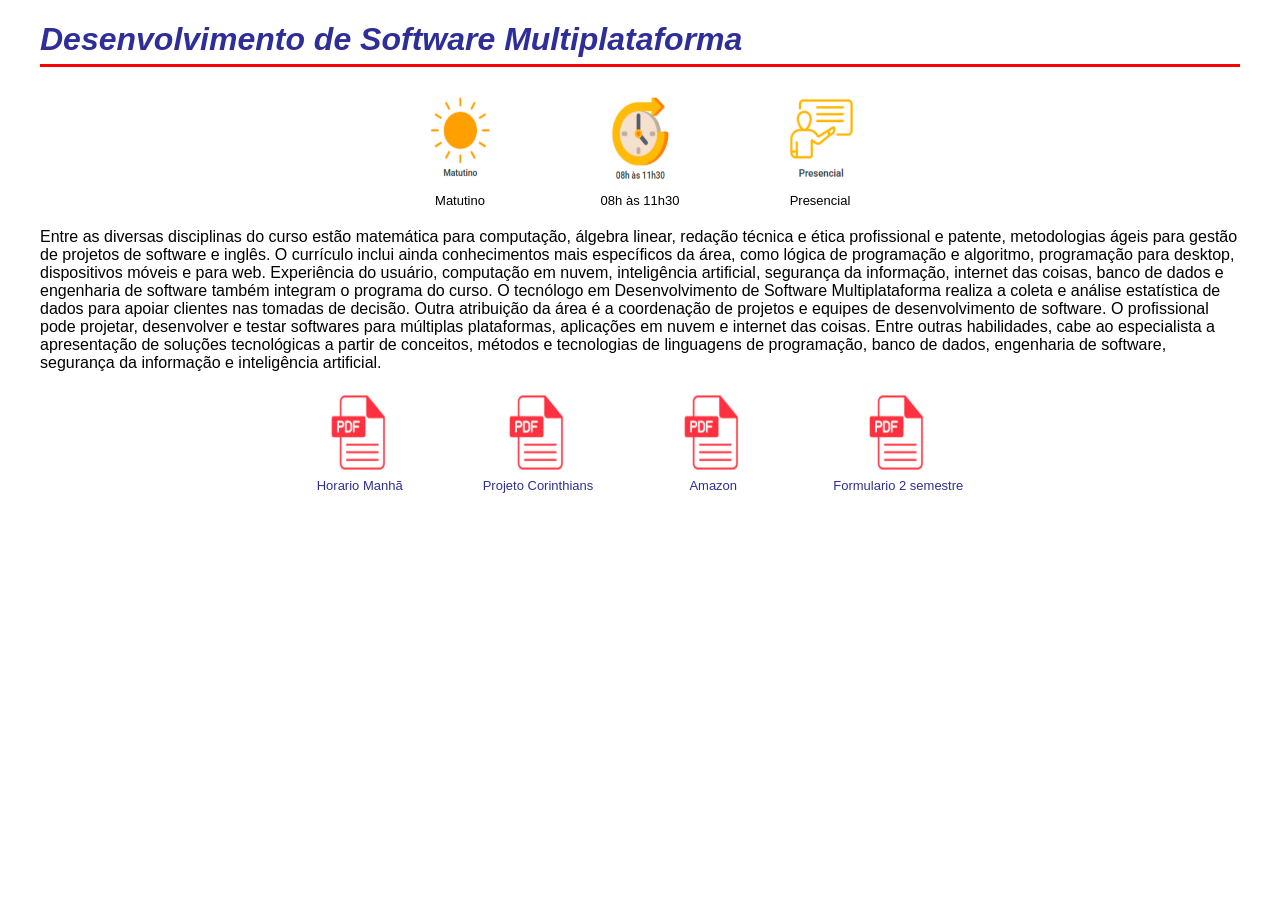
<file: index.html>
<!DOCTYPE html>
<html lang="en">
<head>
  <title>FATEC - Curso de DSM</title>
  <style>
    body { font-family: Arial, sans-serif; margin: 20px 40px; }
    h1 { color: rgb(46, 46, 153); font-style: italic; margin-bottom: 4px; }
    .linha-vermelha { border: none; border-top: 3px solid red; margin: 6px 0 20px 0; }
    .imagens { display: flex; justify-content: center; gap: 80px; margin-bottom: 20px; }
    .imagens div { text-align: center; font-size: 13px; }
    .imagens img { width: 100px; height: 100px; display: block; margin: 0 auto 6px auto; }
    p { text-align: left; }
    .links { display: flex; justify-content: center; gap: 80px; margin-top: 20px; }
    .links div { text-align: center; }
    .links img { width: 80px; height: 80px; display: block; margin: 0 auto 4px auto; }
    .links a { color: rgb(46, 46, 153); text-decoration: none; font-size: 13px; }
  </style>
</head>
<body>
  <h1>Desenvolvimento de Software Multiplataforma</h1>
  <hr class="linha-vermelha">

  <div class="imagens">
    <div>
      <img src="img/sol.png">
      <span>Matutino</span>
    </div>
    <div>
      <img src="img/horas.png">
      <span>08h às 11h30</span>
    </div>
    <div>
      <img src="img/presencial.png">
      <span>Presencial</span>
    </div>
  </div>

  <p>Entre as diversas disciplinas do curso estão matemática para computação, álgebra linear,
    redação técnica e ética profissional e patente, metodologias ágeis para gestão de projetos de software e inglês.
    O currículo inclui ainda conhecimentos mais específicos da área, como lógica de programação e algoritmo, programação
    para desktop, dispositivos móveis e para web. Experiência do usuário, computação em nuvem, inteligência artificial,
    segurança da informação, internet das coisas, banco de dados e engenharia de software também integram o programa do curso.
    O tecnólogo em Desenvolvimento de Software Multiplataforma realiza a coleta e análise estatística de dados para apoiar clientes nas tomadas de decisão.
    Outra atribuição da área é a coordenação de projetos e equipes de desenvolvimento de software. O profissional pode projetar, desenvolver e
    testar softwares para múltiplas plataformas, aplicações em nuvem e internet das coisas. Entre outras habilidades, cabe ao especialista a
    apresentação de soluções tecnológicas a partir de conceitos, métodos e tecnologias de linguagens de programação, banco de dados,
    engenharia de software, segurança da informação e inteligência artificial.
  </p>

  <div class="links">
    <div>
      <img src="img/pdf.png">
      <a href="horarios.html">Horario Manhã</a>
    </div>
    <div>
      <img src="img/pdf.png">
      <a href="corinthians.html">Projeto Corinthians</a>
    </div>
    <div>
      <img src="img/pdf.png">
      <a href="amazon.html">Amazon</a>
    </div>
    <div>
      <img src="img/pdf.png">
      <a href="formulario.html">Formulario 2 semestre</a>
    </div>
  </div>
</body>
</html>
</file>
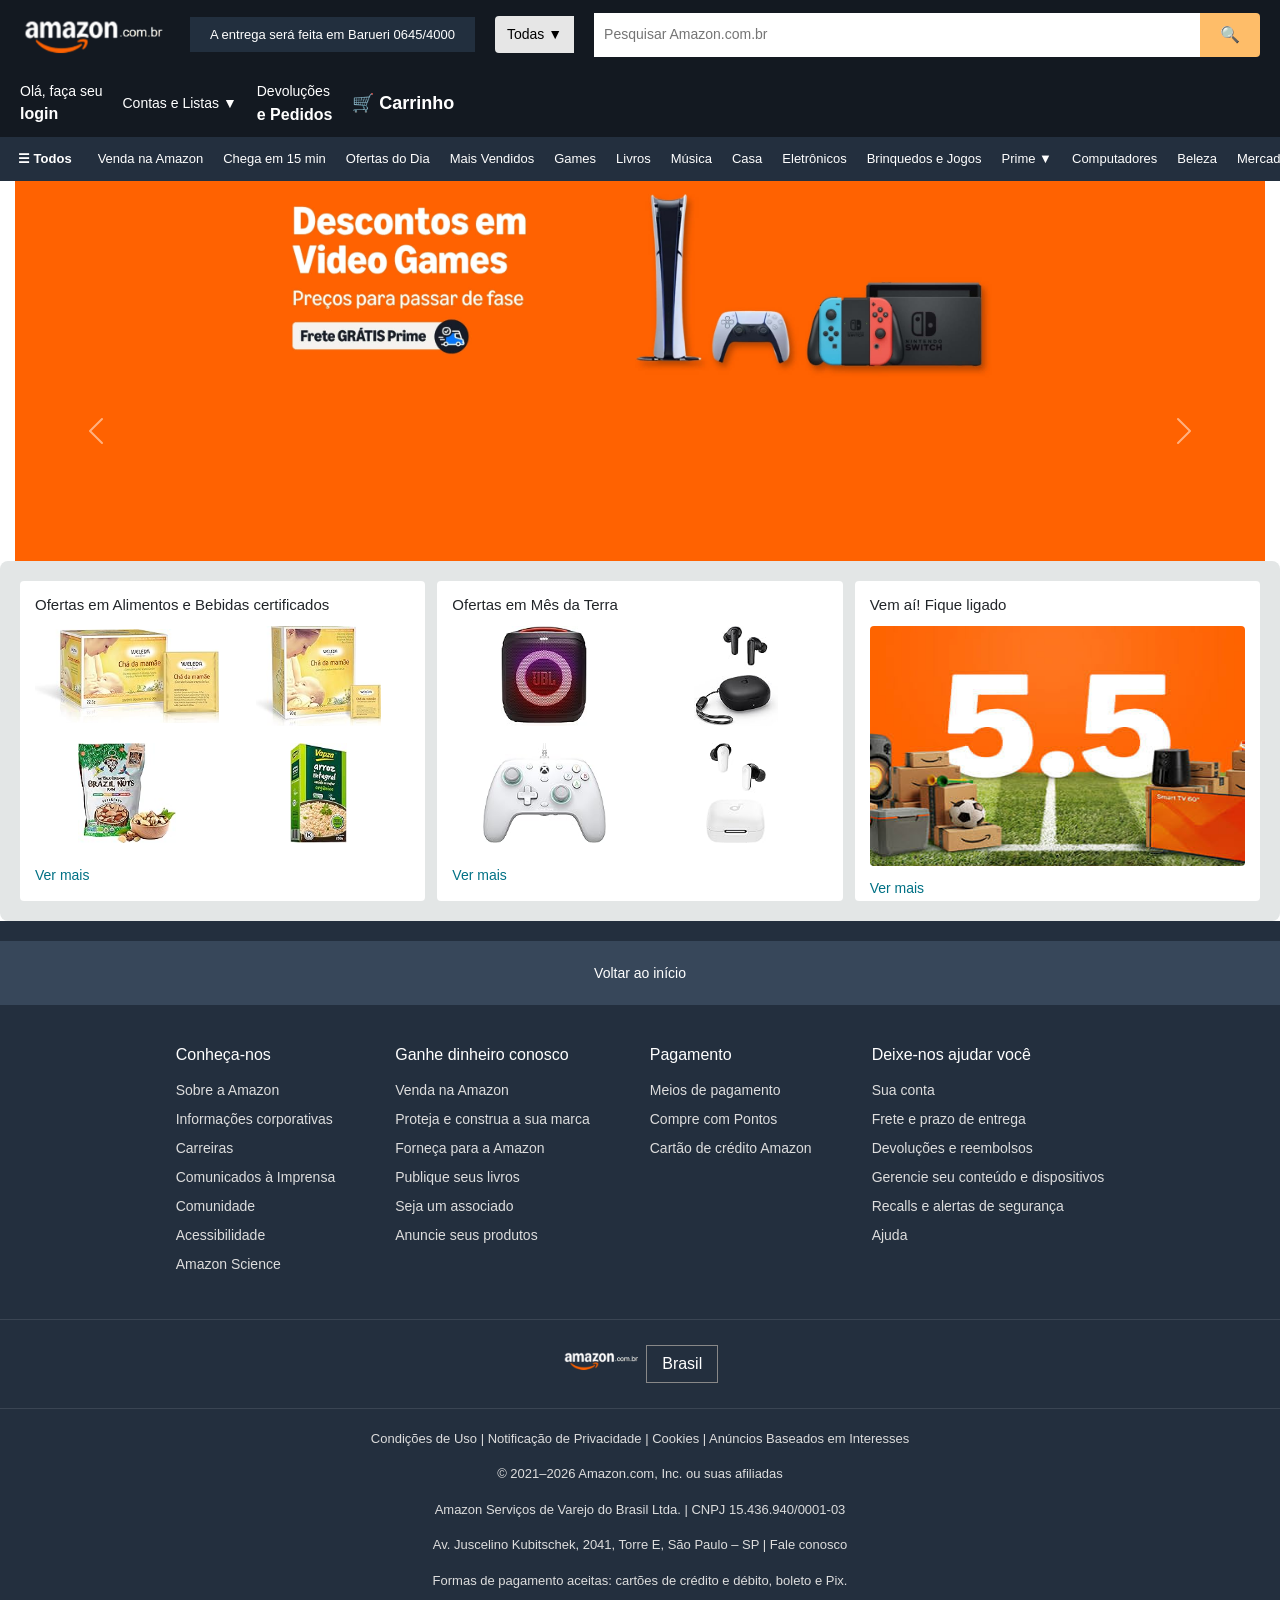
<file: amazon.html>
<!DOCTYPE html>
<html lang="en">
<head> 
    <title>Amazon</title>
    <link rel="stylesheet" href="https://cdn.jsdelivr.net/npm/bootstrap@5.3.0/dist/css/bootstrap.min.css">
    <link rel="stylesheet" href="css/amazon.css">
    <header>
       
    <nav>
        <div class="logo">
            <img src="img/logo.png" style="width: 150px;">
                </div>
                
        <div class="top-bar">
        <span>A entrega será feita em Barueri 0645/4000</span>
    </div>


        <div class="dropdown">
            <button class="dropdown-btn">Todas ▼</button>
            <div class="dropdown-content">
                <a href="#">Eletrônicos</a>
                <a href="#">Livros</a>
                <a href="#">Roupas</a>
                <a href="#">Casa e Cozinha</a>
                <a href="#">Esportes</a>
            </div>
        </div>

        <div class="search-bar">
            <input type="text" placeholder="Pesquisar Amazon.com.br">
            <button>🔍</button>
        </div>

        <div class="nav-links">
            <a href="#" class="nav-item">Olá, faça seu<br><strong>login</strong></a>

            <div class="nav-dropdown">
                <a href="#" class="nav-item">Contas e Listas ▼</a>
                <div class="nav-dropdown-content">
                    <a href="#">Minha conta</a>
                    <a href="#">Lista de desejos</a>
                    <a href="#">Recomendações</a>
                </div>
            </div>

            <div class="nav-dropdown">
                <a href="#" class="nav-item">Devoluções<br><strong>e Pedidos</strong></a>
                <div class="nav-dropdown-content">
                    <a href="#">Fazer devolução</a>
                    <a href="#">Acompanhar devolução</a>
                    <a href="#">Política de devolução</a>
                </div>
            </div>

            <a href="#" class="cart">🛒 <strong>Carrinho</strong></a>
        </div>
    </nav>

    <div class="nav-secondary">
        <a href="#" class="nav-sec-todos">☰ Todos</a>
        <a href="#">Venda na Amazon</a>
        <a href="#">Chega em 15 min</a>
        <a href="#">Ofertas do Dia</a>
        <a href="#">Mais Vendidos</a>
        <a href="#">Games</a>
        <a href="#">Livros</a>
        <a href="#">Música</a>
        <a href="#">Casa</a>
        <a href="#">Eletrônicos</a>
        <a href="#">Brinquedos e Jogos</a>
        <a href="#">Prime ▼</a>
        <a href="#">Computadores</a>
        <a href="#">Beleza</a>
        <a href="#">Mercado</a>
        <span class="nav-sec-promo">The Boys S5 - Assista agora</span>
    </div>
    </header>
</head>
<body>
   <div class="banner">
   <div class="carousel-wrapper">
   <div id="carouselExampleAutoplaying" class="carousel slide" data-bs-ride="carousel" data-bs-interval="3000">

  <div class="carousel-inner">
    <div class="carousel-item active">
      <img src="img/desconto.png" class="d-block w-100" alt="...">
    </div>

    <div class="carousel-item">
      <img src="img/echo.png" class="d-block w-100" alt="...">
    </div>

    <div class="carousel-item">
      <img src="img/luisasonza.png" class="d-block w-100" alt="...">
    </div>

    <div class="carousel-item">
      <img src="img/noiva.png" class="d-block w-100" alt="...">
    </div>
  </div>

  <button class="carousel-control-prev" type="button" data-bs-target="#carouselExampleAutoplaying" data-bs-slide="prev">
    <span class="carousel-control-prev-icon" aria-hidden="true"></span>
    <span class="visually-hidden">Anterior</span>
  </button>

  <button class="carousel-control-next" type="button" data-bs-target="#carouselExampleAutoplaying" data-bs-slide="next">
    <span class="carousel-control-next-icon" aria-hidden="true"></span>
    <span class="visually-hidden">Próximo</span>
  </button>

</div>

   <div class="cards-row">

<div class="amazon-card">
    <h3>Ofertas em Alimentos e Bebidas certificados</h3>
    <div class="items">
        <img src="img/comida1.png" alt="" > 
        <img src="img/comida2.png" alt="">
        <img src="img/comida3.png" alt="">
        <img src="img/comida4.png" alt="">
    </div>
    <a href="#" class="ver-mais">Ver mais</a>
</div>

<div class="amazon-card">
    <h3>Ofertas em Mês da Terra</h3>
    <div class="items">
        <img src="img/oferta1.png" alt="" > 
        <img src="img/oferta2.png" alt="">
        <img src="img/oferta3.png" alt="">
        <img src="img/oferta4.png" alt="">
    </div>
    <a href="#" class="ver-mais">Ver mais</a>
</div>

<div class="amazon-card">
    <h3>Vem aí! Fique ligado</h3>
    <div class="items1">
        <img src="img/fica.png" alt="" > 
    </div>
    <a href="#" class="ver-mais">Ver mais</a>
</div>

   </div> 
   </div> 



</div> 


    
    
    <footer class="footer">
    <div class="footer-top">
        <a href="amazon.html" class="back">Voltar ao início</a>
    </div>

    <div class="footer-links">
        <div class="footer-col">
            <h3>Conheça-nos</h3>
            <a href="#">Sobre a Amazon</a>
            <a href="#">Informações corporativas</a>
            <a href="#">Carreiras</a>
            <a href="#">Comunicados à Imprensa</a>
            <a href="#">Comunidade</a>
            <a href="#">Acessibilidade</a>
            <a href="#">Amazon Science</a>
        </div>

        <div class="footer-col">
            <h3>Ganhe dinheiro conosco</h3>
            <a href="#">Venda na Amazon</a>
            <a href="#">Proteja e construa a sua marca</a>
            <a href="#">Forneça para a Amazon</a>
            <a href="#">Publique seus livros</a>
            <a href="#">Seja um associado</a>
            <a href="#">Anuncie seus produtos</a>
        </div>

        <div class="footer-col">
            <h3>Pagamento</h3>
            <a href="#">Meios de pagamento</a>
            <a href="#">Compre com Pontos</a>
            <a href="#">Cartão de crédito Amazon</a>
        </div>

        <div class="footer-col">
            <h3>Deixe-nos ajudar você</h3>
            <a href="#">Sua conta</a>
            <a href="#">Frete e prazo de entrega</a>
            <a href="#">Devoluções e reembolsos</a>
            <a href="#">Gerencie seu conteúdo e dispositivos</a>
            <a href="#">Recalls e alertas de segurança</a>
            <a href="#">Ajuda</a>
        </div>
    </div>

    <div class="footer-middle">
        <img src="img/logo.png" alt="Amazon Logo">
        <button id="btnBrasil">Brasil</button>
    </div>

    <div class="footer-bottom">
        <p><a href="#">Condições de Uso</a> | <a href="#">Notificação de Privacidade</a> | <a href="#">Cookies</a> | <a href="#">Anúncios Baseados em Interesses</a></p>
        <p>&copy; 2021–2026 Amazon.com, Inc. ou suas afiliadas</p>
        <p>Amazon Serviços de Varejo do Brasil Ltda. | CNPJ 15.436.940/0001-03</p>
        <p>Av. Juscelino Kubitschek, 2041, Torre E, São Paulo – SP | <a href="#">Fale conosco</a></p>
        <p>Formas de pagamento aceitas: cartões de crédito e débito, boleto e Pix.</p>
    </div>
</footer>
<script src="https://cdn.jsdelivr.net/npm/bootstrap@5.3.0/dist/js/bootstrap.bundle.min.js"></script>
</body>





</html>
</file>
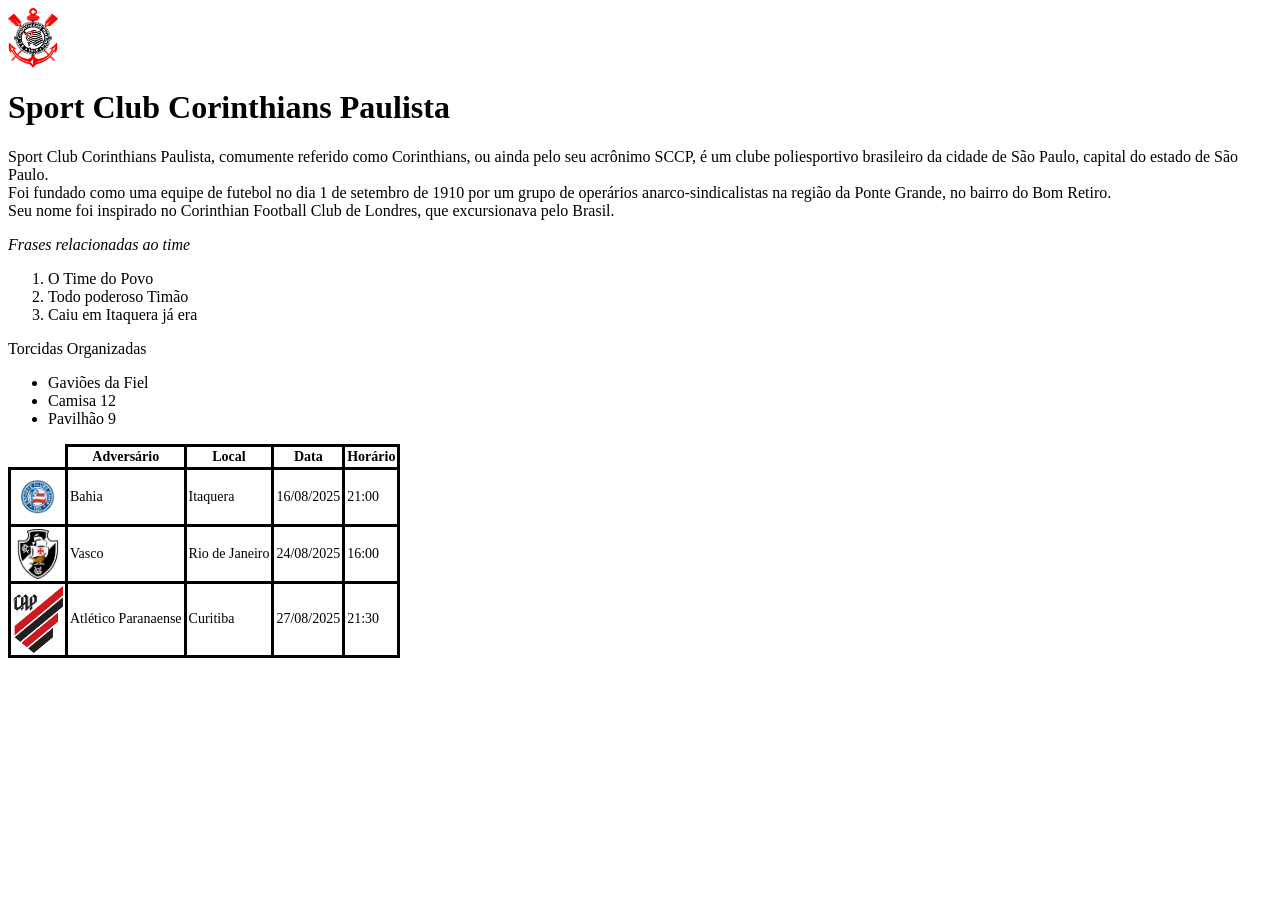
<file: corinthians.html>
<html>
    <head>
       <title>Corinthians Paulista </title>
    </head>
    <body>
       <img src="img/Corinthians_simbolo.png.webp" style="width:50px;height:60px";>
       <h1>Sport Club Corinthians Paulista</h1>

       <p>Sport Club Corinthians Paulista, comumente referido como Corinthians, ou ainda pelo seu acrônimo SCCP, é um clube poliesportivo brasileiro da cidade de São Paulo, capital do estado de São Paulo.</br>
        Foi fundado como uma equipe de futebol no dia 1 de setembro de 1910 por um grupo de operários anarco-sindicalistas na região da Ponte Grande, no bairro do Bom Retiro.</br>
       Seu nome foi inspirado no Corinthian Football Club de Londres, que excursionava pelo Brasil.</p>

       <p style="font-style: italic;">Frases relacionadas ao time</p>
          <ol>   
            <li>O Time do Povo</li> 
            <li>Todo poderoso Timão</li>
            <li>Caiu em Itaquera já era</li>
         </ol>

         <p>Torcidas Organizadas</p>
         <ul> 
            <li>Gaviões da Fiel</li>
            <li>Camisa 12</li>
            <li>Pavilhão 9</li>
         </ul>

       <table style="border-collapse:collapse; font-size:14px;">
         <tr>
            <th></th>
            <th style="border:3px solid #000; padding:2px;">Adversário</th>
             <th style="border:3px solid #000; padding:2px;">Local</th>
             <th style="border:3px solid #000; padding:2px;">Data</th>
             <th style="border:3px solid #000; padding:2px;">Horário</th>
    </tr>

    <tr>
        <td style="border:3px solid #000; padding:2px;">
            <img src="img/bahia.png" alt="Bahia" style="width:50px;"><br>
        </td>
        <td style="border:3px solid #000; padding:2px;">Bahia</td>
        <td style="border:3px solid #000; padding:2px;">Itaquera</td>
        <td style="border:3px solid #000; padding:2px;">16/08/2025</td>
        <td style="border:3px solid #000; padding:2px;">21:00</td>
    </tr>

    <tr>
        <td style="border:3px solid #000; padding:2px;">
            <img src="img/vasco.png" alt="Vasco" style="width:50px;"><br>
        </td>
        <td style="border:3px solid #000; padding:2px;">Vasco</td>
        <td style="border:3px solid #000; padding:2px;">Rio de Janeiro</td>
        <td style="border:3px solid #000; padding:2px;">24/08/2025</td>
        <td style="border:3px solid #000; padding:2px;">16:00</td>
    </tr>

    <tr>
        <td style="border:3px solid #000; padding:2px;">
            <img src="img/atletico.png" alt="Atlético Paranaense" style="width:50px;"><br>
            
        </td>
        <td style="border:3px solid #000; padding:2px;">Atlético Paranaense</td>
        <td style="border:3px solid #000; padding:2px;">Curitiba</td>
        <td style="border:3px solid #000; padding:2px;">27/08/2025</td>
        <td style="border:3px solid #000; padding:2px;">21:30</td>
    </tr>
       
       </table>
    </body>
</html>
</file>
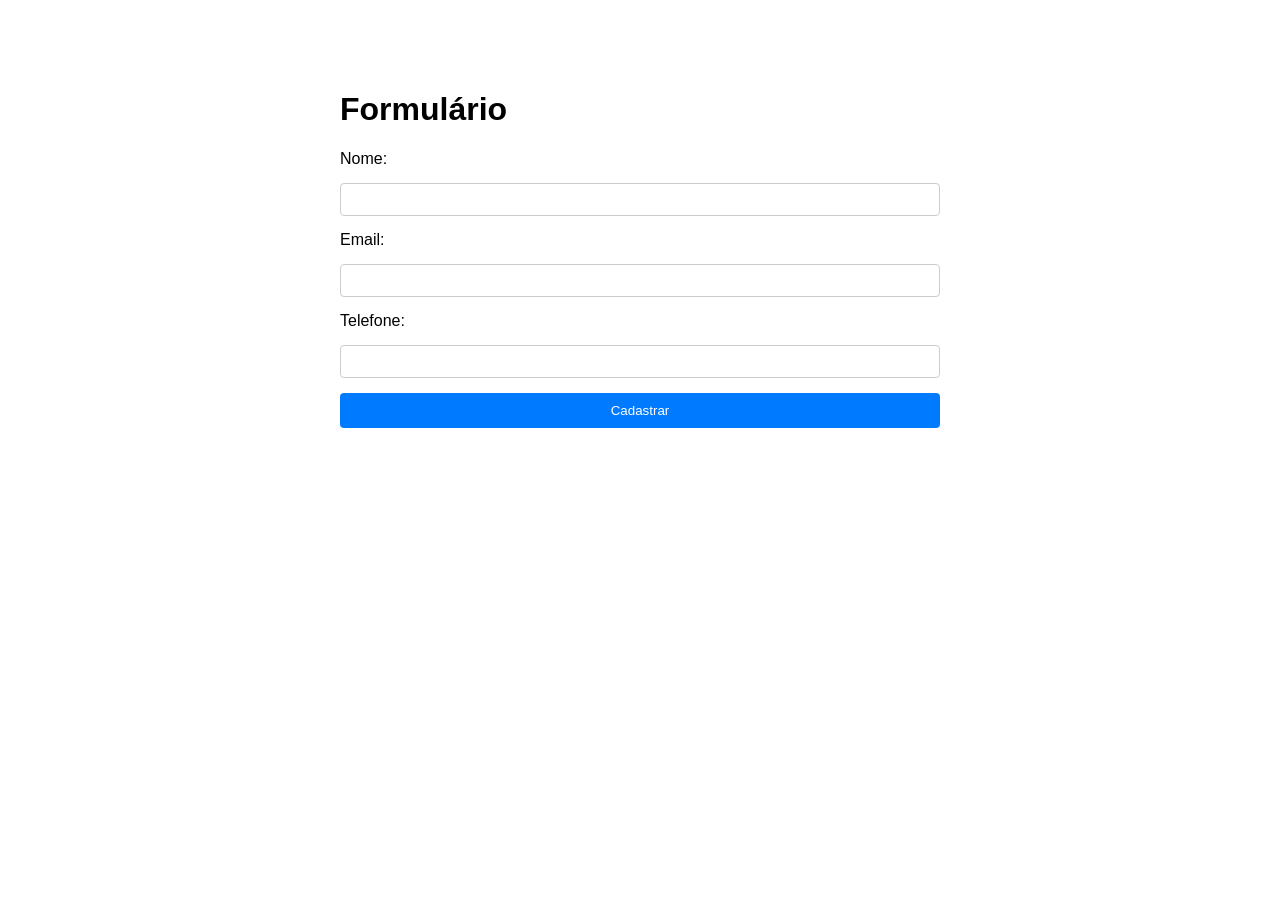
<file: formulario.html>
<!DOCTYPE html>
<html lang="pt-BR">
<head>
    <meta charset="UTF-8">
    <title>Formulário</title>
    <style>
        body {
            font-family: Arial, sans-serif;
            max-width: 600px;
            margin: 50px auto;
            padding: 20px;
        }
        form {
            display: flex;
            flex-direction: column;
            gap: 15px;
        }
        input, textarea, select {
            padding: 8px;
            border: 1px solid #ccc;
            border-radius: 4px;
        }
        button {
            padding: 10px;
            background-color: #007bff;
            color: white;
            border: none;
            border-radius: 4px;
        }
        button:hover {
            background-color: #0056b3;
        }
    </style>
</head>
<body>
    <h1>Formulário</h1>
    <form>
        <label for="nome">Nome:</label>
        <input type="text" id="nome" name="nome" required>

        <label for="email">Email:</label>
        <input type="email" id="email" name="email" required>

        <label for="tel">Telefone:</label>
        <input type="text" inputmode="numeric" maxlength="11">

        <button type="submit">Cadastrar</button>
        
    </form>
</body>
</html>
</file>
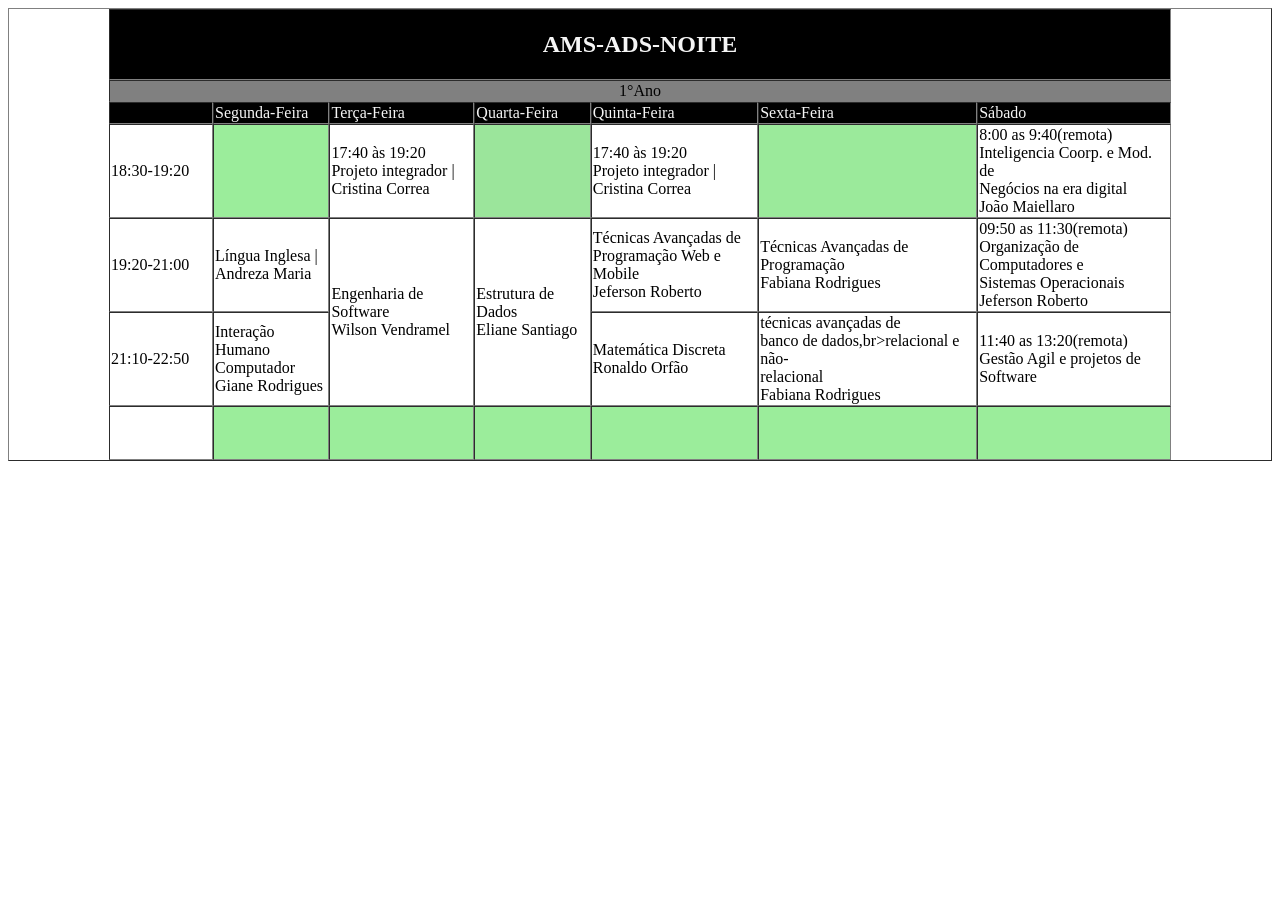
<file: horarios.html>
<!DOCTYPE html>
<html lang="en">
<head>
    <meta charset="UTF-8">
    <meta name="viewport" content="width=device-width, initial-scale=1.0">
    <title>Document</title>
</head>

<body style="display:flex; justify-content:center;">
    <table border="1px" cellspacing="0" style="padding-left: 100px;padding-right: 100px;">
        <tr style="background-color: black; color: whitesmoke;">
        <th colspan="7"><h2 style="text-align: center;">AMS-ADS-NOITE</h2></th>
        
            
        </tr>
        <tr style="background-color: gray;">
            <td colspan="7"; style="text-align: center;">1°Ano</td>
            
            
            
        </tr>
        <tr style="background-color: black; color: whitesmoke;">
            <td></td>
            <td>Segunda-Feira</td>
            <td>Terça-Feira</td>
            <td>Quarta-Feira</td>
            <td>Quinta-Feira</td>
            <td>Sexta-Feira</td>
            <td>Sábado</td>
        </tr>

        <tr>
            <td>18:30-19:20</td>
            <td style="background-color:rgb(155, 237, 155)"></td>
            <td>17:40 às 19:20 <br> Projeto integrador |<br>Cristina Correa</td>
            <td style="background-color:rgb(155, 229, 155)"></td>
            <td>17:40 às 19:20 <br> Projeto integrador |<br>Cristina Correa</td>
            <td style="background-color:rgb(155, 234, 155)"></td>
            <td>8:00 as 9:40(remota)<br>Inteligencia Coorp. e Mod. de<br>Negócios na era digital<br>João Maiellaro</td>

        </tr>
        <tr>
            <td>19:20-21:00</td>
            <td>Língua Inglesa |<br> Andreza Maria</td>
            <td rowspan="2">Engenharia de Software<br>Wilson Vendramel</td>
            <td rowspan="2">Estrutura de Dados<br> Eliane Santiago</td>
            <td>Técnicas Avançadas de<br>Programação Web e Mobile<br>Jeferson Roberto</td>
            <td>Técnicas Avançadas de<br>Programação<br>Fabiana Rodrigues</td>
            <td>09:50 as 11:30(remota)<br>Organização de Computadores e<br>Sistemas Operacionais<br>Jeferson Roberto</td>
        </tr>
        <tr>
            <td>21:10-22:50</td>
            <td>Interação Humano<br>Computador<br>Giane Rodrigues</td>
            <td>Matemática Discreta<br>Ronaldo Orfão</td>
            <td>técnicas avançadas de<br> banco de dados,br>relacional e não-<br>relacional<br>Fabiana Rodrigues </td>
            <td>11:40 as 13:20(remota)<br>Gestão Agil e projetos de<br>Software</td>
        </tr>
        <tr >
            <td style="width: 100px;height: 50px;"></td>
            <td style="background-color:rgb(155, 237, 155)"></td>
            <td style="background-color:rgb(155, 237, 155)"></td>
            <td style="background-color:rgb(155, 237, 155)"></td>
            <td style="background-color:rgb(155, 237, 155)"></td>
            <td style="background-color:rgb(155, 237, 155)"></td>
            <td style="background-color:rgb(155, 237, 155)"></td>
        </tr>


    </table>

</body>
</html>
</file>
<file: css/amazon.css>
* {
    margin: 0;
    padding: 0;
    box-sizing: border-box;
}

body {
    font-family: Arial, sans-serif;
}

/* Topo com informações de entrega */
.top-bar {
    background-color: #222f3e;
    color: white;
    padding: 8px 20px;
    font-size: 13px;
}

/* Navbar principal */
nav {
    background-color: #131921;
    padding: 10px 20px;
    display: flex;
    align-items: center;
    gap: 20px;
    flex-wrap: wrap;
}

.logo a {
    color: white;
    font-size: 24px;
    font-weight: bold;
    text-decoration: none;
}

.logo a:hover {
    color: #ff9900;
}

/* Dropdown Todas */
.dropdown {
    position: relative;
    display: inline-block;
}

.dropdown-btn {
    background-color: #e6e6e6;
    padding: 8px 12px;
    border: none;
    border-radius: 4px 0 0 4px;
    cursor: pointer;
    font-size: 14px;
}

.dropdown-content {
    display: none;
    position: absolute;
    background-color: white;
    min-width: 180px;
    box-shadow: 0px 8px 16px rgba(0,0,0,0.2);
    z-index: 1;
    top: 35px;
}

.dropdown-content a {
    color: black;
    padding: 10px 15px;
    text-decoration: none;
    display: block;
}

.dropdown-content a:hover {
    background-color: #ddd;
}

.dropdown:hover .dropdown-content {
    display: block;
}

/* Barra de busca */
.search-bar {
    display: flex;
    flex: 1;
    max-width: 700px;
}

.search-bar input {
    flex: 1;
    padding: 10px;
    border: none;
    font-size: 14px;
}

.search-bar button {
    background-color: #febd69;
    border: none;
    padding: 10px 20px;
    cursor: pointer;
    border-radius: 0 4px 4px 0;
    font-weight: bold;
}

.search-bar button:hover {
    background-color: #f3a847;
}

/* Links da direita */
.nav-links {
    display: flex;
    align-items: center;
    gap: 20px;
}

.nav-item {
    color: white;
    text-decoration: none;
    font-size: 14px;
}

.nav-item:hover {
    color: #febd69;
}

.nav-item strong {
    font-size: 16px;
}

/* Dropdown dos links (Contas e Listas, Devoluções, Pedidos) */
.nav-dropdown {
    position: relative;
    display: inline-block;
}

.nav-dropdown-content {
    display: none;
    position: absolute;
    background-color: white;
    min-width: 200px;
    box-shadow: 0px 8px 16px rgba(0,0,0,0.2);
    z-index: 1;
    top: 25px;
    right: 0;
}

.nav-dropdown-content a {
    color: black;
    padding: 10px 15px;
    text-decoration: none;
    display: block;
}

.nav-dropdown-content a:hover {
    background-color: #ddd;
}

.nav-dropdown:hover .nav-dropdown-content {
    display: block;
}

.cart {
    color: white;
    text-decoration: none;
    font-size: 18px;
    font-weight: bold;
}

/* Responsivo */
@media (max-width: 768px) {
    nav {
        flex-direction: column;
        align-items: stretch;
    }
    
    .search-bar {
        max-width: 100%;
    }
    
    .nav-links {
        justify-content: space-between;
        flex-wrap: wrap;
    }
}

.nav-secondary {
    background-color: #232f3e;
    display: flex;
    align-items: center;
    gap: 4px;
    padding: 8px 10px;
    overflow: hidden;
}

.nav-secondary a, .nav-secondary .nav-sec-todos {
    color: white;
    text-decoration: none;
    font-size: 13px;
    padding: 4px 8px;
    white-space: nowrap;
    border-radius: 2px;
}

.nav-secondary a:hover {
    border: 1px solid white;
}

.nav-sec-todos {
    font-weight: bold;
    margin-right: 6px;
}

.nav-sec-promo {
    margin-left: auto;
    color: white;
    font-size: 13px;
    white-space: nowrap;
    font-style: italic;
}



.carousel img {
    width: 100%;
}
.banner {
    width: 100%;
}

.carousel-item img {
    width: 100%;
    height: 350px;
    object-fit: contain;
    background-color: #fff;
}



.carousel-wrapper {
    position: relative;
}

.cards-row {
    display: flex;
    gap: 12px;
    z-index: 10;
    background-color: #e3e6e6;
    padding: 20px;
}

.amazon-card {
    background: white;
    padding: 15px;
    flex: 1;
    border-radius: 4px;
    display: flex;
    flex-direction: column;
    gap: 12px;
    min-width: 0;
    height: 320px;
    overflow: hidden;
}

.amazon-card h3 {
    font-size: 15px;
    margin: 0;
}

.amazon-card .items {
    display: grid;
    grid-template-columns: repeat(2, 1fr);
    gap: 8px;
    flex: 1;
}

.amazon-card .items img {
    width: 100%;
    height: 100px;
    object-fit: contain;
    border-radius: 4px;
}
.amazon-card .items1 img {
    width: 100%;
    height: 240px;
    border-radius: 4px;
}

.amazon-card .ver-mais {
    color: #007185;
    font-size: 14px;
    text-decoration: none;
}

.amazon-card .ver-mais:hover {
    color: #c7511f;
}

/* --- Sobreposição do carrossel igual à Amazon --- */

/* Torna o carrossel um bloco com posição controlada */
.carousel-wrapper {
    position: relative;
    z-index: 2;
}

/* Puxa os cards para cima para ficarem sobre a imagem */
.cards-row {
    margin-top: -120px; /* ajuste se quiser mais/menos sobreposição */
    position: relative;
    z-index: 10; /* garante que fica sobre o carrossel */
    border-radius: 8px;
}

/* Garante que as imagens do carrossel cubram a área sem distorcer */
.carousel-item img {
    object-fit: contain; 
    height: 500px;    
}
.cards-area {
  margin-top: -120px;  /* sobe os cards por cima do carrossel */
  position: relative;
  z-index: 10;
}

.cards-area .card {
  padding: 20px;
  border-radius: 10px;
  box-shadow: 0 4px 6px rgba(0,0,0,0.2);
}













footer {
    background-color: #232f3e;
    color: white;
    padding-top: 20px;
    font-family: Arial, sans-serif;
}

.footer-top {
    text-align: center;
    padding: 20px 0;
    background-color: #37475a;
}

.footer-top a {
    color: white;
    text-decoration: none;
    font-size: 14px;
}

.footer-links {
    display: flex;
    justify-content: center;
    gap: 60px;
    padding: 40px 0;
    flex-wrap: wrap;
}

.footer-links .footer-col {
    display: flex;
    flex-direction: column;
}

.footer-links h3 {
    margin-bottom: 12px;
    font-size: 16px;
}

.footer-links a {
    color: #ddd;
    text-decoration: none;
    font-size: 14px;
    margin: 4px 0;
}

.footer-links a:hover {
    text-decoration: underline;
}

.footer-middle {
    border-top: 1px solid #3a4553;
    border-bottom: 1px solid #3a4553;
    padding: 25px 0;
    text-align: center;
}

.footer-middle img {
    width: 80px;
    margin-bottom: 10px;
}

#btnBrasil {
    background-color: #232f3e;
    color: white;
    border: 1px solid #888;
    padding: 6px 15px;
    cursor: pointer;
}

.footer-bottom {
    text-align: center;
    font-size: 13px;
    padding: 20px;
    color: #ddd;
}

.footer-bottom a {
    color: #ddd;
    text-decoration: none;
}

.footer-bottom a:hover {
    text-decoration: underline;
}
</file>
